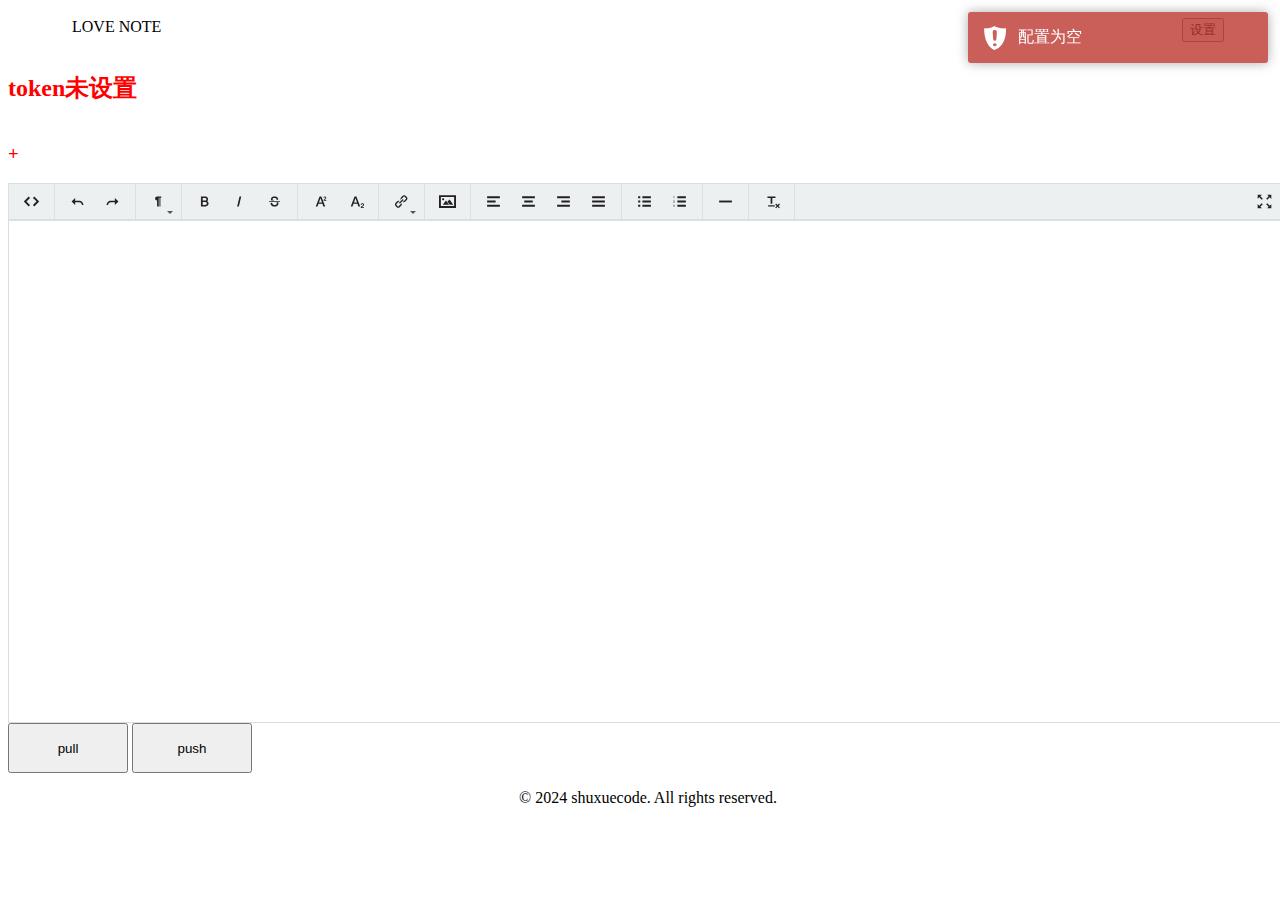
<file: lovenote/index.html>
<!DOCTYPE html>

<html lang="en">

<head>
    <title>一封情书💌</title>
    <meta charset="UTF-8" />
    <meta name="viewport" content="width=device-width,initial-scale=1.0,user-scalable=0">

    <link rel="stylesheet" href="js/trumbowyg/trumbowyg.min.css">

    <link rel="stylesheet" href="css/toastr.min.css">
    <style>
        body {
            width: 100%;
            height: 100vh;
        }

        label {
            display: inline-block;
            width: 100px;
        }

        #titleId {
            color: red;
        }

        h2 {
            color: green;
            /* width: 20%; */
            text-align: center;
        }

        textarea {
            height: 100%;
            width: 100%;
            box-sizing: border-box;
        }

        .toast-center-center {
            top: 30%;
            left: 50%;
            margin-top: -30px;
            margin-left: -150px;
        }

        .btn-cls button {
            height: 50px;
            width: 120px;
        }

        .header {
            display: flex;
            justify-content: space-between;
            padding: 10px 5%;
        }

        #setting {
            overflow: hidden;
            max-height: 0;
            transition: max-height 0.3s ease; /* ease-out */
            background-color: #f0f0f0;
            padding: 0 16px;
            box-sizing: border-box;
        }

        
        #setting.open {
            /* 根据内容的高度适当调整 */
            max-height: 150px;
            padding: 16px;
        }
    </style>
</head>

<body>

    <div class="header">
        <div>LOVE NOTE</div>
        <div>
            <button onclick="toggle()">设置</button>
        </div>
    </div>
    <div id="setting">
        <div>
            <label>token：</label>
            <input type="text" id="token" />
            <button id="updateToken">设置token</button>
        </div>

        <div>
            <label>owner：</label>
            <input type="text" id="owner" />
            <button id="updateOwner">设置owner</button>
        </div>

        <div>
            <label>repo：</label>
            <input type="text" id="repo" />
            <button id="updateRepo">设置repo</button>
        </div>

        <div>
            <label>filePath：</label>
            <input type="text" id="filePath" />
            <button id="updateFilePath">设置filePath</button>
        </div>
    </div>

    <div style="display: flex; flex-direction: row;">
        <h2 id="h2id">toast</h2>
    </div>

    <h3 id="titleId">+</h3>

    <div style="height: 60%; display: flex;">
        <div id="content"></div>
    </div>

    <div class="btn-cls">
        <button id="pullBtn">pull</button>
        <button id="pushBtn">push</button>
    </div>

    <div>

    </div>

    <div style="text-align: center;">
        <p>&copy; 2024 shuxuecode. All rights reserved.</p>
    </div>

    <script type="text/javascript" src="js/jquery.min.js"></script>
    <script type="text/javascript" src="js/toastr.min.js"></script>

    <script type="text/javascript" src="js/octokat.js"></script>

    <script src="js/trumbowyg/trumbowyg.min.js"></script>
    <script src="js/trumbowyg/zh_cn.min.js"></script>

    <script type="text/javascript" src="js/utils.js"></script>
    <script type="text/javascript" src="js/api.js"></script>
    <script type="text/javascript" src="js/main.js"></script>

    <script>
        // toastr.options.positionClass = 'toast-top-center'
        toastr.options.positionClass = 'toast-center-center'

        $('#content').trumbowyg({
            lang: 'zh_cn'
        });



        function toggle() {
            var setting = document.getElementById('setting');
            // if (setting.classList.contains('open')) {
            //     setting.classList.remove('open');
            // } else {
                
            // }
            setting.classList.toggle('open');
        }
    </script>
</body>

</html>
</file>
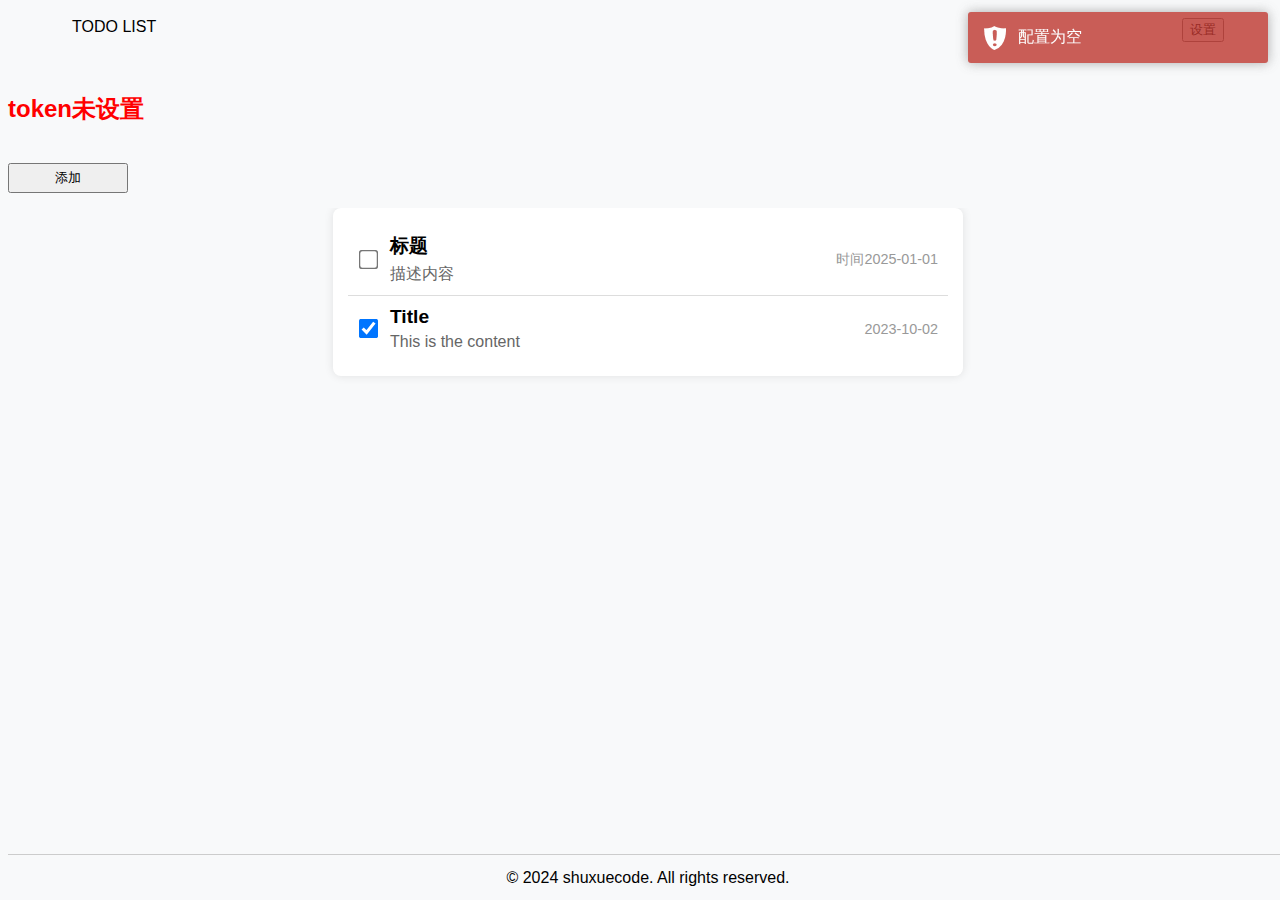
<file: todolist/index.html>
<!doctype html>

<html lang="en">

<head>
    <title>todoList by github</title>
    <meta charset="UTF-8" />
    <meta name="viewport" content="width=device-width,initial-scale=1.0,user-scalable=0" />

    <link rel="stylesheet" href="css/toastr.min.css" />
    <link rel="stylesheet" href="css/style.css" />
    <style>
        body {
            width: 100%;
            height: 95vh;
        }

        label {
            display: inline-block;
            width: 100px;
        }

        h2 {
            color: green;
            /* width: 20%; */
            text-align: center;
        }

        textarea {
            /* height: 100%; */
            width: 100%;
            box-sizing: border-box;
        }

        .toast-center-center {
            top: 30%;
            left: 50%;
            margin-top: -30px;
            margin-left: -150px;
        }

        .btn-cls {
            height: 5vh;
        }

        .btn-cls button {
            height: 30px;
            width: 120px;
        }

        .header {
            display: flex;
            justify-content: space-between;
            padding: 10px 5%;
            height: 5vh;
        }

        .prompt {
            height: 10vh;
        }

        .settings {
            position: absolute;
            width: 100%;
            display: inline-block;
        }

        #setting {
            overflow: hidden;
            max-height: 0;
            transition: max-height 0.3s ease;
            /* ease-out */
            background-color: #f0f0f0;
            padding: 0 16px;
            box-sizing: border-box;
        }

        #setting.open {
            /* 根据内容的高度适当调整 */
            max-height: 150px;
            padding: 16px;
        }

        /*  */

        body {
            font-family: Arial, sans-serif;
            padding: 0;
            background-color: #f8f9fa;
        }

        .list-cls {
            height: 70vh;
            overflow: auto;
        }

        .list-container {
            max-width: 600px;
            margin: 0 auto;
            background-color: #ffffff;
            padding: 15px;
            border-radius: 8px;
            box-shadow: 0 0 10px rgba(0, 0, 0, 0.1);
        }
        .list-item {
            display: flex;
            align-items: center;
            justify-content: space-between;
            padding: 10px;
            border-bottom: 1px solid #dddddd;
        }
        .list-item:last-child {
            border-bottom: none; /* 去掉最后一行的边框 */
        }
        .checkbox {
            margin-right: 15px;
            transform: scale(1.5);

        }
        .content {
            flex-grow: 1;
        }
        .title {
            font-size: 1.2em;
            font-weight: bold;
            margin: 0;
        }
        .description {
            margin: 5px 0 0 0;
            color: #666666;
        }
        .date {
            font-size: 0.9em;
            color: #999999;
            margin-left: 20px;
            white-space: nowrap;
        }

        .footer {
            text-align: center;
            position: absolute;
            bottom: 0;
            width: 100%;
            height: 5vh;
            border-top: 1px solid #cccccc;
            background-color: #f8f9fa;

            display: flex;
            flex-direction: column;
            justify-content: center;
        }
    </style>
</head>

<body>
    <div class="header">
        <div>TODO LIST</div>
        <div>
            <button onclick="toggle()">设置</button>
        </div>
    </div>
    <div id="setting" class="settings">
        <div>
            <label>token：</label>
            <input type="text" id="token" />
            <button id="updateToken">设置token</button>
        </div>

        <div>
            <label>owner：</label>
            <input type="text" id="owner" />
            <button id="updateOwner">设置owner</button>
        </div>

        <div>
            <label>repo：</label>
            <input type="text" id="repo" />
            <button id="updateRepo">设置repo</button>
        </div>
    </div>

    <div class="prompt" style="display: flex; flex-direction: row">
        <h2 id="h2id">toast</h2>
    </div>

    <div class="btn-cls">
        <button id="addBtn">添加</button>
    </div>

    <div class="list-cls">
        <div class="list-container">
            <div class="list-item">
                <input type="checkbox" class="checkbox">
                <div class="content">
                    <p class="title">标题</p>
                    <p class="description">描述内容</p>
                </div>
                <div class="date">时间2025-01-01</div>
            </div>
            <div class="list-item">
                <input type="checkbox" class="checkbox" checked>
                <div class="content">
                    <p class="title">Title</p>
                    <p class="description">This is the content</p>
                </div>
                <div class="date">2023-10-02</div>
            </div>
        </div>

    </div>

    <div>
        <!-- 这里是半屏弹窗 -->
         <div id="myModal" class="modal">
            <div class="modal-content">
                <span class="close">&times;</span>
                <!-- 这里是弹窗的内容 -->
                <div>
                    <label>title：</label>
                    <input type="text" id="add_title" />
                </div>
                <div>
                    <label>body：</label>
                    <textarea id="add_content" rows="2" cols="50"></textarea>
                </div>
                <div>
                    <button id="createBtn">创建</button>
                </div>
            </div>
        </div>
    </div>

    <div class="footer" style="text-align: center">
        <p>&copy; 2024 shuxuecode. All rights reserved.</p>
    </div>

    <script type="text/javascript" src="js/jquery.min.js"></script>
    <script type="text/javascript" src="js/toastr.min.js"></script>

    <script type="text/javascript" src="js/octokat.js"></script>

    <script type="text/javascript" src="js/utils.js"></script>
    <script type="text/javascript" src="js/api.js"></script>
    <script type="text/javascript" src="js/main.js"></script>

    <script>
        // toastr.options.positionClass = 'toast-top-center'
        toastr.options.positionClass = "toast-center-center";

        function toggle() {
            var setting = document.getElementById("setting");
            setting.classList.toggle("open");
        }
    </script>
</body>

</html>
</file>
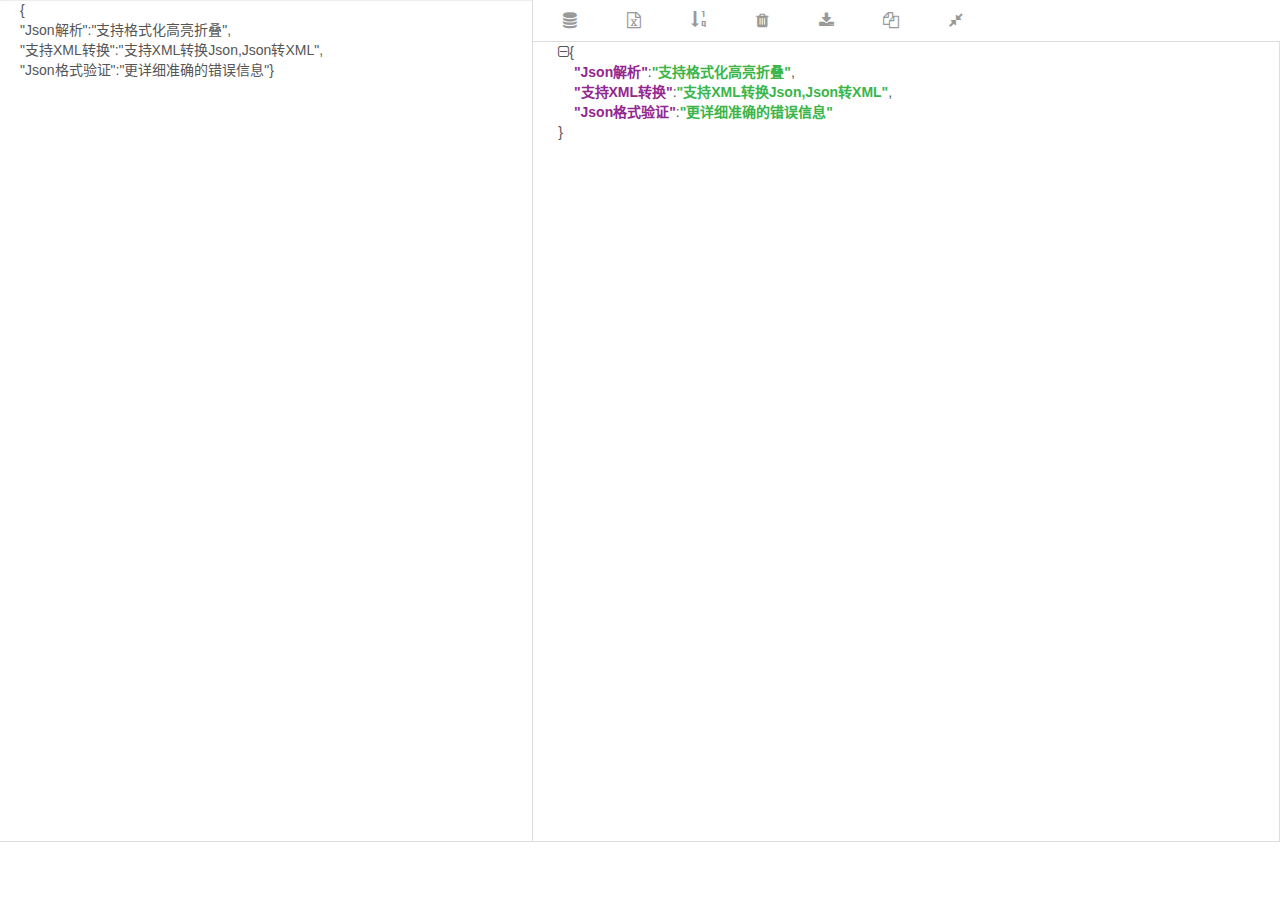
<file: json/JSONFormat/index.html>
<!DOCTYPE html>
<html lang="zh-CN">
<head>
    <title>Json在线解析及格式化验证 - json.javatop.cn</title>
    <meta http-equiv="Content-Type" content="text/html; charset=utf-8" />
    <meta name="HandheldFriendly" content="True" />
    <meta name="MobileOptimized" content="320" />
    <meta http-equiv="Cache-Control" content="max-age=7200" />
    <meta http-equiv="X-UA-Compatible" content="IE=edge" />
    <meta name="baidu-site-verification" content="mlJsiTNxiD" />
    <meta name="google-site-verification" content="CPogK9tQWL5XIDF9F9x_tJyy1HtpDI8Rv6owOEIkUvM" />
    <meta name="viewport" content="width=device-width, initial-scale=1">
    <meta name="robots" content="all" />
    <meta name="author" content="json.javatop.cn" />
    <meta name="keywords" content="json在线解析,json格式化,json格式验证,json转xml,xml转json"/>
    <meta name="description" content="提供相关的Json解析、验证、格式化、压缩、编辑器以及Json与XML相互转换等服务"/>
    <link href="css/bootstrap.min.css" rel="stylesheet">
    <link href="css/font-awesome.min.css" rel="stylesheet">
    <link href="css/base.css" rel="stylesheet">
    <link href="css/jquery.numberedtextarea.css" rel="stylesheet">
    <style></style>
    <!-- HTML5 shim and Respond.js IE8 support of HTML5 elements and media queries -->
    <!--[if lt IE 9]>
      <script src="http://cdn.bootcss.com/html5shiv/3.7.2/html5shiv.min.js"></script>
      <script src="http://cdn.bootcss.com/respond.js/1.4.2/respond.min.js"></script>
    <![endif]-->
    <!-- Favicons -->
</head>
<body style="over-flow:hidden;">
<header class="header" style="display: none">
    <div class="row-fluid" >
        <div class="col-md-5" style="position:relative;">
            <a class="logo" href="index.html">Json.<span style="color:#555;">javatop.cn</span></a>

        </div>
        <nav class="col-md-7" style="padding:10px 0;"  align="right">
            <div  class="navi">
            	  <a href="http://www.javatop.cn" data-placement="bottom" target="_blank">我的博客</a>
                <a href="index.html" data-placement="bottom">在线解析</a>
                <a href="wiki.html"  data-placement="bottom">什么是Json</a>
                <a href="code.html"  data-placement="bottom">Json解析代码</a>
                <a href="component.html"  data-placement="bottom">Json组件</a>
            </div>
        </nav>
        <br style="clear:both;" />
    </div>
</header>

<h1 style="display: none;">源码地址 https://github.com/BigHeisenberg/JSONFormat</h1>

<main class="row-fluid" style="height:85%;min-height:550px;">
    <div class="col-md-5" style="padding:0px;height:100%;">
        <textarea id="json-src" placeholder="在此输入json字符串或XML字符串..."   class="form-control"  style="height:842px;padding:0 10px 10px 20px;border:0;border-right:solid 1px #ddd;border-bottom:solid 1px #ddd;border-radius:0;resize: none; outline:none;">{&#13"Json解析":"支持格式化高亮折叠",&#13"支持XML转换":"支持XML转换Json,Json转XML",&#13"Json格式验证":"更详细准确的错误信息"}</textarea>
    </div>
    <div class="col-md-7" style="padding:0;">
        <div style="height:42px; padding:10px;font-size:16px;border-bottom:solid 1px #ddd;" class="navi">
            <a href="#" class="tip zip" title="压缩"  data-placement="bottom"><i class="fa fa-database"></i></a>
						<a href="#" class="tip xml" title="转XML"  data-placement="bottom"><i class="fa fa-file-excel-o"></i></a>
            <a href="#" class="tip shown"  title="显示行号"  data-placement="bottom"><i class="glyphicon glyphicon-sort-by-order"></i></a>
            <a href="#" class="tip clear" title="清空"  data-placement="bottom"><i class="fa fa-trash"></i></a>
            <a href="#" class="tip save" title="保存"  data-placement="bottom"><i class="fa fa-download"></i></a>
            <a href="#" class="tip copy" title="复制" data-clipboard-target="#json-target"  data-placement="bottom"><i class="fa fa-copy"></i></a>
            <a href="#" class="tip compress" title="折叠"  data-placement="bottom"><i class="fa fa-compress"></i></a>
        </div>
        <div id="right-box"  style="height:800px;border-right:solid 1px #ddd;border-bottom:solid 1px #ddd;border-radius:0;resize: none;overflow-y:scroll; outline:none;position:relative;">
            <div id="line-num" style="background-color:#fafafa;padding:0px 8px;float:left;border-right:dashed 1px #eee;display:none;z-index:-1;color:#999;position:absolute;text-align:center;over-flow:hidden;">
            <div>0</div>
            </div>
            <div class="ro" id="json-target" style="padding:0px 25px;">
            </div>
        </div>
        <form id="form-save" method="POST"><input type="hidden" value="" id="txt-content" name="content"></form>
    </div>
    <br style="clear:both;" />
</main>

<script src="js/jquery.min.js"></script>
<script src="js/jquery.message.js"></script>
<script src="js/jquery.json.js"></script>
<script src="js/jquery.xml2json.js"></script>
<script src="js/jquery.json2xml.js"></script>
<script src="js/json2.js"></script>
<script src="js/jsonlint.js"></script>
<script src="js/bootstrap.min.js"></script>
<script src="js/FileSaver.min.js"></script>
<script src="js/clipboard.min.js"></script>
<script src="js/jquery.numberedtextarea.js"></script>
<script type="text/javascript">
$('textarea').numberedtextarea();
var current_json = '';
var current_json_str = '';
var xml_flag = false;
var zip_flag = false;
var shown_flag = false;
var compress_flag = false;
var xml_text;
$('.tip').tooltip();
function init(){
    xml_flag = false;
    zip_flag = false;
    shown_flag = false;
    compress_flag = false;
    renderLine();
    $('.xml').attr('style','color:#999;');
    $('.zip').attr('style','color:#999;');
}
$('#json-src').keyup(function(){
    init();
    var content = $.trim($(this).val());
    var result = '';
    if (content!='') {
        //如果是xml,那么转换为json
        if (content.substr(0,1) === '<' && content.substr(-1,1) === '>') {
            try{
                var json_obj = $.xml2json(content);
                content = JSON.stringify(json_obj);
            }catch(e){
                result = '解析错误：<span style="color: #f1592a;font-weight:bold;">' + e.message + '</span>';
                current_json_str = result;
                $('#json-target').html(result);
                return false;
            }
        }
        try{
	  		content = content.replace(/[\r\n]/g,"");
            current_json = jsonlint.parse(content);
            current_json_str = JSON.stringify(current_json);
            result = new JSONFormat(content,4).toString();
        }catch(e){
            result = '<span style="color: #f1592a;font-weight:bold;">' + e + '</span>';
            current_json_str = result;
        }
        $('#json-target').html(result);
    }else{
        $('#json-target').html('');
    }
});
$('.xml').click(function(){
    if (xml_flag) {
        $('#json-src').keyup();
    }else{
        var result = $.json2xml(current_json);
        $('#json-target').html('<textarea style="width:100%;position:absolute;height: 80vh;min-height:480px;border:0;resize:none;">'+result+'</textarea>');
        xml_text = result;
        xml_flag = true;
        $(this).attr('style','color:#15b374;');
    }
});
$('.shown').click(function(){
    if (!shown_flag) {
        renderLine();
        $('#json-src').attr("style","height:722px;padding:0 10px 10px 40px;border:0;border-right:solid 1px #ddd;border-bottom:solid 1px #ddd;border-radius:0;resize: none; outline:none;");
        $('#json-target').attr("style","padding:0px 50px;");
        $('#line-num').show();
        $('.numberedtextarea-line-numbers').show();
        shown_flag = true;
        $(this).attr('style','color:#15b374;');
    }else{
        $('#json-src').attr("style","height:722px;padding:0 10px 10px 20px;border:0;border-right:solid 1px #ddd;border-bottom:solid 1px #ddd;border-radius:0;resize: none; outline:none;");
        $('#json-target').attr("style","padding:0px 20px;");
        $('#line-num').hide();
        $('.numberedtextarea-line-numbers').hide();
        shown_flag = false;
        $(this).attr('style','color:#999;');
    }
});
function renderLine(){
    var line_num = $('#json-target').height()/20;
    $('#line-num').html("");
    var line_num_html = "";
    for (var i = 1; i < line_num+1; i++) {
        line_num_html += "<div>"+i+"<div>";
    }
    $('#line-num').html(line_num_html);
}
$('.zip').click(function(){
    if (zip_flag) {
        $('#json-src').keyup();
    }else{
        $('#json-target').html(current_json_str);
        zip_flag = true;
      	xml_flag = false;
        $(this).attr('style','color:#15b374;');
    }

});
$('.compress').click(function(){
    if(!compress_flag){
        $(this).attr('style','color:#15b374;');
        //$(this).attr('title','取消折叠').tooltip('fixTitle').tooltip('show');
        $($(".fa-minus-square-o").toArray().reverse()).click();
        compress_flag = true;
    }else{
        while($(".fa-plus-square-o").length>0){
        		$(".fa-plus-square-o").click();
        }
        compress_flag = false;
        $(this).attr('style','color:#555;');
        $(this).attr('title','折叠').tooltip('fixTitle').tooltip('show');
    }
});
$('.clear').click(function(){
     $('#json-src').val('');
     $('#json-target').html('');
});
(function($){
   $.fn.innerText = function(msg) {
         if (msg) {
            if (document.body.innerText) {
               for (var i in this) {
                  this[i].innerText = msg;
               }
            } else {
               for (var i in this) {
                  this[i].innerHTML.replace(/&amp;lt;br&amp;gt;/gi,"n").replace(/(&amp;lt;([^&amp;gt;]+)&amp;gt;)/gi, "");
               }
            }
            return this;
         } else {
            if (document.body.innerText) {
               return this[0].innerText;
            } else {
               return this[0].innerHTML.replace(/&amp;lt;br&amp;gt;/gi,"n").replace(/(&amp;lt;([^&amp;gt;]+)&amp;gt;)/gi, "");
            }
         }
   };
})(jQuery);
$('.save').click(function(){
	//console.log('xml_flag' +'<br/>'+ xml_flag);
	var text;
	if (xml_flag) {
		var text1 = $.trim($('#json-src').val());
   // console.log('text1' +'<br/>'+ text1);
		text = xml_text;
		//console.log('text' +'<br/>'+ text);
    }else {
		var html = $('#json-target').html().replace(/\n/g,'<br/>').replace(/\n/g,'<br>');
    text = $('#json-target').innerText().replace('　　', '    ');
   // console.log('text' +'<br/>'+ text);
    }	
	  var blob = new Blob([text], {type: "application/json;charset=utf-8"});
    var timestamp=new Date().getTime();   
    saveAs(blob, "format."+timestamp+".json");
		});
$('.copy').click(function(){
});
var clipboard = new Clipboard('.copy');
$('#json-src').keyup();
</script>
</body>
</html>
</file>
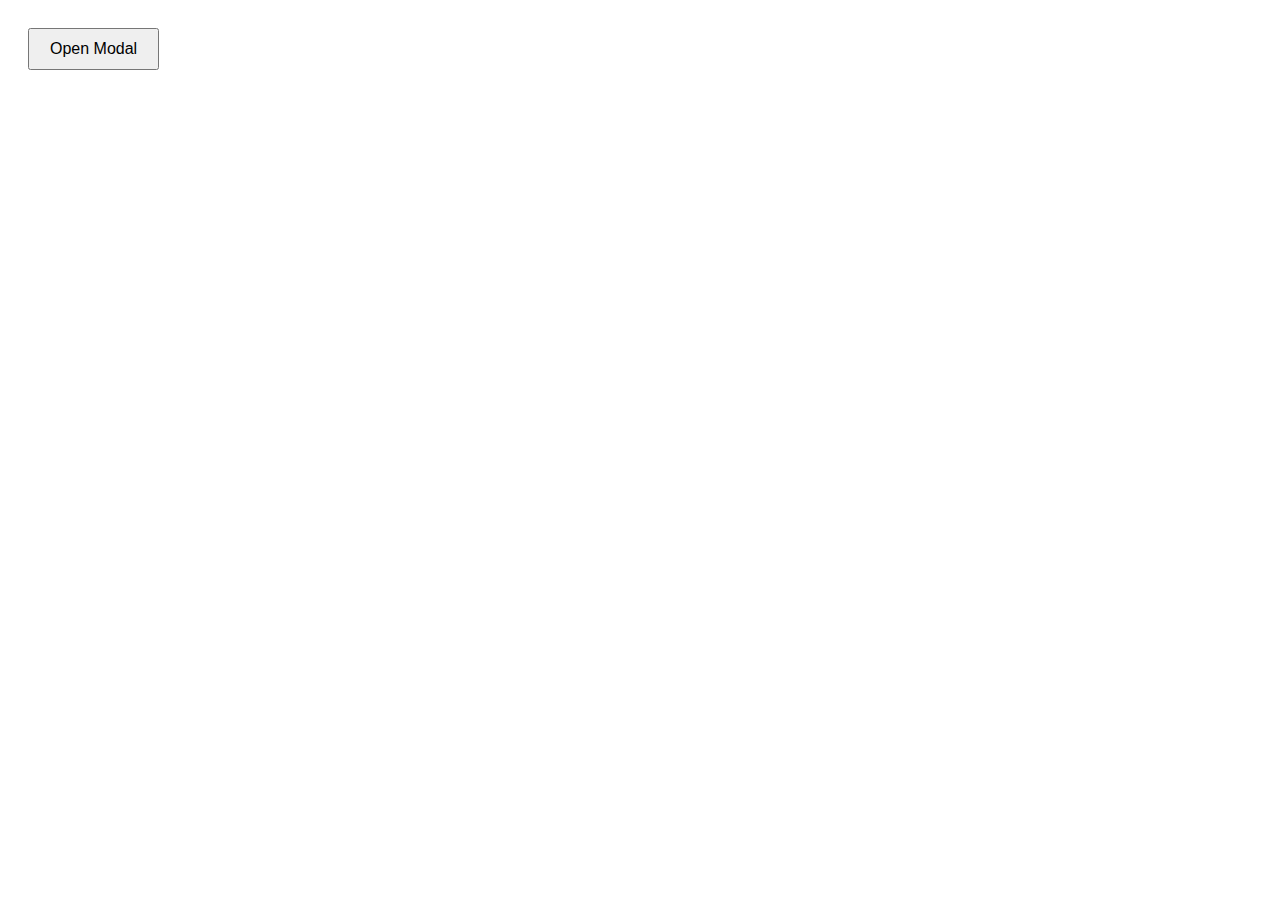
<file: todolist/demo.html>
<!DOCTYPE html>
<html lang="en">

<head>
    <meta charset="UTF-8">
    <meta name="viewport" content="width=device-width, initial-scale=1.0">
    <title>Popup Modal Example</title>
    <style>
        
        /* Modal container */
        .modal {
            display: none;
            position: fixed;
            left: 0;
            top: 0;
            width: 100%;
            height: 100%;
            overflow: auto;
            background-color: rgb(0, 0, 0);
            background-color: rgba(0, 0, 0, 0.4);
            z-index: 1;
        }

        /* Modal content */
        .modal-content {
            position: relative;
            background-color: white;
            margin: 10% auto;
            padding: 20px;
            border: 1px solid #888;
            width: 80%;
            max-width: 600px;
            height: auto;
            box-shadow: 0 5px 15px rgba(0, 0, 0, 0.3);
        }

        /* Close button */
        .close {
            color: #aaa;
            float: right;
            font-size: 28px;
            font-weight: bold;
        }

        .close:hover,
        .close:focus {
            color: black;
            text-decoration: none;
            cursor: pointer;
        }

        #openModalBtn {
            margin: 20px;
            padding: 10px 20px;
            font-size: 16px;
        }
    </style>
</head>

<body>
    <button id="openModalBtn">Open Modal</button>

    <!-- Modal -->
    <div id="myModal" class="modal">
        <div class="modal-content">
            <span class="close">&times;</span>
            <h2>Modal Title</h2>
            <p>This is a simple modal popup.</p>
        </div>
    </div>

    <script>

        // Get the modal
        var modal = document.getElementById("myModal");

        // Get the button that opens the modal
        var btn = document.getElementById("openModalBtn");

        // Get the <span> element that closes the modal
        var span = document.getElementsByClassName("close")[0];

        // When the user clicks the button, open the modal
        btn.onclick = function () {
            modal.style.display = "block";
        }

        // When the user clicks on <span> (x), close the modal
        span.onclick = function () {
            modal.style.display = "none";
        }

        // When the user clicks anywhere outside of the modal, close it
        window.onclick = function (event) {
            if (event.target == modal) {
                modal.style.display = "none";
            }
        }

    </script>
</body>

</html>
</file>
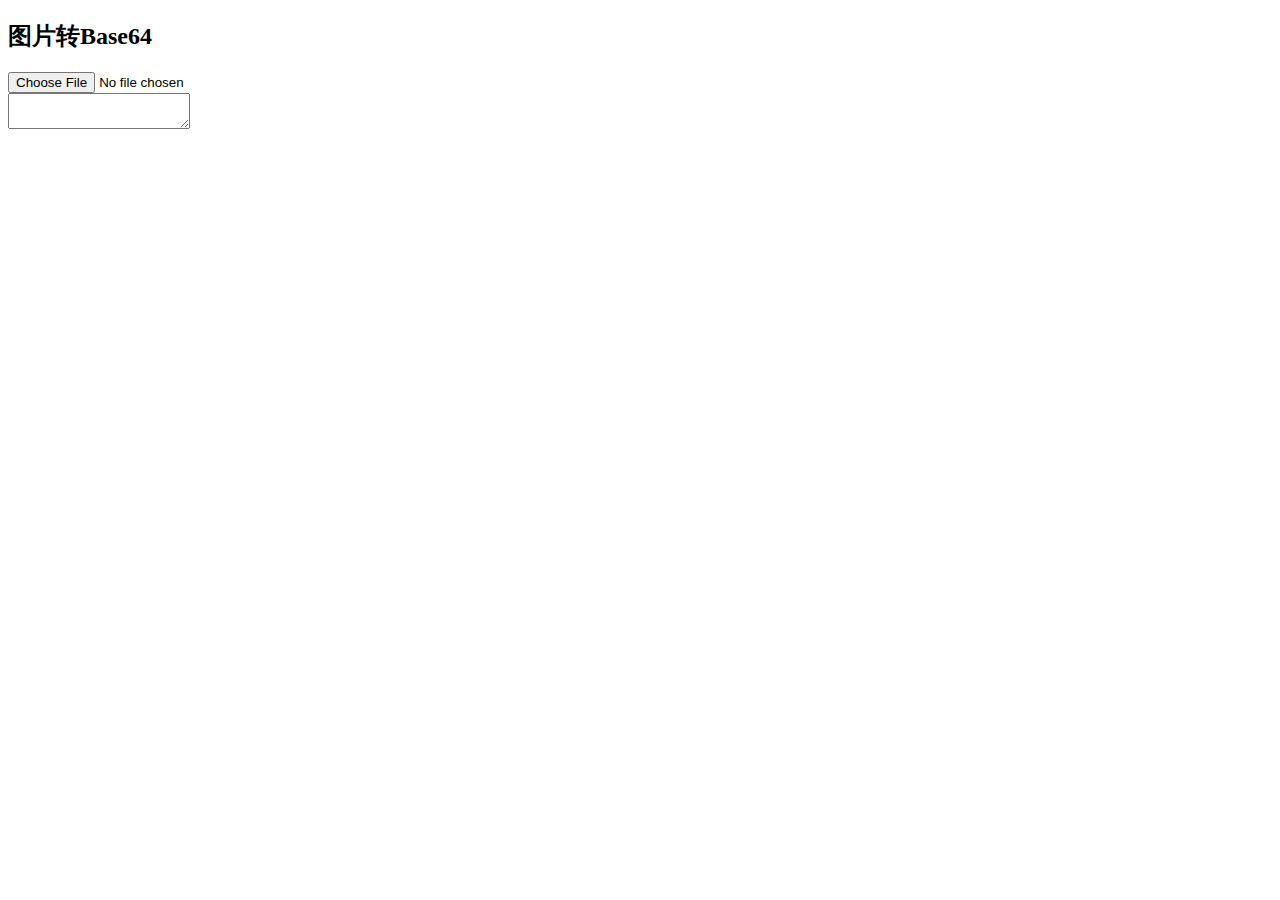
<file: toolbox/image2Base64.html>
<!DOCTYPE html>
<html>
    <head>
        <meta charset="utf-8" />
        <title>图片转Base64</title>
    </head>
    <body>
        <h2>图片转Base64</h2>
        
        <input type="file" id="inputImage" />
        <br />
        <textarea id="output"></textarea>
        <script>
            const inputImage = document.getElementById('inputImage');
            inputImage.addEventListener('change', function(event) {
                const file = event.target.files[0];
                const reader = new FileReader();
                reader.onload = function(e) {
                    const base64 = e.target.result;
                    console.log(base64); // 输出图片的Base64编码
                    document.getElementById('output').value = base64;
                };
                reader.readAsDataURL(file);
            });
        </script>
    </body>
</html>
</file>
<file: todolist/css/style.css>
/* Modal container */
.modal {
    display: none;
    position: fixed;
    left: 0;
    top: 0;
    width: 100%;
    height: 100%;
    overflow: auto;
    background-color: rgb(0, 0, 0);
    background-color: rgba(0, 0, 0, 0.4);
    z-index: 1;
}

/* Modal content */
.modal-content {
    position: relative;
    background-color: white;
    margin: 10% auto;
    padding: 20px;
    border: 1px solid #888;
    width: 80%;
    max-width: 600px;
    height: auto;
    box-shadow: 0 5px 15px rgba(0, 0, 0, 0.3);
}

/* Close button */
.close {
    color: #aaa;
    float: right;
    font-size: 28px;
    font-weight: bold;
}

.close:hover,
.close:focus {
    color: black;
    text-decoration: none;
    cursor: pointer;
}
</file>
<file: json/JSONFormat/css/base.css>
body{
    font-family:Menlo,Monaco,Consolas,"Helvetica Neue",Helvetica,"Courier New",'微软雅黑', monospace, Arial,sans-serif,'黑体';
    color: #555;
}
a{
    display: inline-block;
    text-decoration: none;
    font-family: Menlo,Monaco,Consolas,'微软雅黑';
    color: #29abe2;
}
.green{
    color:#0fd59d;
}
.red{
    color:#f98280;
}
.blue{
    color:#29abe2;
}
input:focus, textarea:focus {
    outline: none;
}
a:hover{
    text-decoration: none;
    color: #15b374;
}
.label-success{
    background-color: #0fd59d;
}
.header{
    box-shadow: 0px 0px 1px #e5e5e5;
    border-bottom: solid 1px #d5d5d5;
    padding: 0px;
}
.logo{
    text-decoration: none;
    font-weight: bold;
    font-size: 24px;
    color: #0fd59d;
    padding: 10px;
}
.navi{
    padding:5px 20px;
    font-size:14px;
    font-weight:bold;font-family:Menlo,Monaco,Consolas,"Courier New",monospace, "Helvetica Neue",Helvetica,Arial,sans-serif,'幼圆'
}
.navi a{
    padding: 0px 20px;
    color: #999;
}
.navi a:hover{
    color: #15b374;
}
</file>
<file: lovenote/js/trumbowyg/trumbowyg.min.css>
/** Trumbowyg v2.27.3 - A lightweight WYSIWYG editor - alex-d.github.io/Trumbowyg/ - License MIT - Author : Alexandre Demode (Alex-D) / alex-d.fr */
#trumbowyg-icons,.trumbowyg-icons{overflow:hidden;visibility:hidden;height:0;width:0}#trumbowyg-icons svg,.trumbowyg-icons svg{height:0;width:0}.trumbowyg-box *,.trumbowyg-box ::after,.trumbowyg-box ::before,.trumbowyg-modal *,.trumbowyg-modal ::after,.trumbowyg-modal ::before{-webkit-box-sizing:border-box;-moz-box-sizing:border-box;box-sizing:border-box}.trumbowyg-box svg,.trumbowyg-modal svg{width:17px;height:100%;color:#222;fill:#222}.trumbowyg-box{display:-webkit-box;display:-webkit-flex;display:-moz-box;display:-ms-flexbox;display:flex;-webkit-box-orient:vertical;-webkit-box-direction:normal;-webkit-flex-direction:column;-moz-box-orient:vertical;-moz-box-direction:normal;-ms-flex-direction:column;flex-direction:column;min-height:300px}.trumbowyg-editor-box{display:block;-webkit-box-flex:1;-webkit-flex:1;-moz-box-flex:1;-ms-flex:1;flex:1}.trumbowyg-box,.trumbowyg-editor-box{position:relative;width:100%;border:1px solid #d7e0e2}.trumbowyg-box .trumbowyg-editor{min-height:100%;margin:0 auto}.trumbowyg-box.trumbowyg-fullscreen{background:#fefefe;border:none!important}.trumbowyg-editor-box,.trumbowyg-textarea{position:relative;-webkit-box-sizing:border-box;-moz-box-sizing:border-box;box-sizing:border-box;padding:20px;width:100%;border-style:none;resize:none;outline:0;overflow:auto;-webkit-user-select:text;-moz-user-select:text;-ms-user-select:text;user-select:text}.trumbowyg-editor-box.trumbowyg-autogrow-on-enter,.trumbowyg-textarea.trumbowyg-autogrow-on-enter{-webkit-transition:height .3s ease-out;-o-transition:height .3s ease-out;transition:height .3s ease-out}.trumbowyg-editor-box{padding:0}.trumbowyg-editor{outline:0;padding:20px}.trumbowyg-box-blur .trumbowyg-editor *,.trumbowyg-box-blur .trumbowyg-editor::before{color:transparent!important;text-shadow:0 0 7px #333}@media screen and (min-width:0 \0){.trumbowyg-box-blur .trumbowyg-editor *,.trumbowyg-box-blur .trumbowyg-editor::before{color:rgba(200,200,200,.6)!important}}@supports (-ms-accelerator:true){.trumbowyg-box-blur .trumbowyg-editor *,.trumbowyg-box-blur .trumbowyg-editor::before{color:rgba(200,200,200,.6)!important}}.trumbowyg-box-blur .trumbowyg-editor hr,.trumbowyg-box-blur .trumbowyg-editor img{opacity:.2}.trumbowyg-textarea{position:relative;display:block;overflow:auto;border:none;font-size:14px;font-family:Consolas,Courier,"Courier New",monospace;line-height:18px}.trumbowyg-box.trumbowyg-editor-visible .trumbowyg-textarea{height:1px!important;width:25%;min-height:0!important;padding:0!important;background:0 0;opacity:0!important}.trumbowyg-box.trumbowyg-editor-hidden .trumbowyg-textarea{display:block;-webkit-box-flex:1;-webkit-flex:1;-moz-box-flex:1;-ms-flex:1;flex:1;margin-bottom:1px}.trumbowyg-box.trumbowyg-editor-hidden .trumbowyg-editor-box{display:none}.trumbowyg-box.trumbowyg-disabled .trumbowyg-textarea{opacity:.8;background:0 0}.trumbowyg-editor-box[contenteditable=true]:empty:not(:focus)::before{content:attr(placeholder);color:#999;pointer-events:none;white-space:break-spaces}.trumbowyg-button-pane{display:-webkit-box;display:-webkit-flex;display:-moz-box;display:-ms-flexbox;display:flex;-webkit-flex-wrap:wrap;-ms-flex-wrap:wrap;flex-wrap:wrap;width:100%;min-height:36px;background:#ecf0f1;border-bottom:1px solid #d7e0e2;margin:0;padding:0 5px;position:relative;list-style-type:none;line-height:10px;-webkit-backface-visibility:hidden;backface-visibility:hidden;overflow:hidden;z-index:11}.trumbowyg-button-pane::after,.trumbowyg-button-pane::before{content:" ";display:block;position:absolute;top:35px;left:0;right:0;width:100%;height:1px;background:#d7e0e2}.trumbowyg-button-pane::after{top:71px}.trumbowyg-button-pane .trumbowyg-button-group{display:-webkit-box;display:-webkit-flex;display:-moz-box;display:-ms-flexbox;display:flex;-webkit-flex-wrap:wrap;-ms-flex-wrap:wrap;flex-wrap:wrap}.trumbowyg-button-pane .trumbowyg-button-group .trumbowyg-fullscreen-button svg{color:transparent}.trumbowyg-button-pane .trumbowyg-button-group::after{content:" ";display:block;width:1px;background:#d7e0e2;margin:0 5px;height:35px;vertical-align:top}.trumbowyg-button-pane .trumbowyg-button-group:last-child::after{content:none}.trumbowyg-button-pane button{display:block;position:relative;width:35px;height:35px;padding:1px 6px!important;margin-bottom:1px;overflow:hidden;border:none;cursor:pointer;background:0 0;vertical-align:middle;-webkit-transition:background-color 150ms,opacity 150ms;-o-transition:background-color 150ms,opacity 150ms;transition:background-color 150ms,opacity 150ms}.trumbowyg-button-pane button.trumbowyg-textual-button{width:auto;line-height:35px;-webkit-user-select:none;-moz-user-select:none;-ms-user-select:none;user-select:none}.trumbowyg-button-pane button.trumbowyg-disable,.trumbowyg-button-pane.trumbowyg-disable button:not(.trumbowyg-not-disable):not(.trumbowyg-active),.trumbowyg-disabled .trumbowyg-button-pane button:not(.trumbowyg-not-disable):not(.trumbowyg-viewHTML-button){opacity:.2;cursor:default;pointer-events:none}.trumbowyg-button-pane.trumbowyg-disable .trumbowyg-button-group::before,.trumbowyg-disabled .trumbowyg-button-pane .trumbowyg-button-group::before{background:#e3e9eb}.trumbowyg-button-pane button.trumbowyg-active,.trumbowyg-button-pane button:not(.trumbowyg-disable):focus,.trumbowyg-button-pane button:not(.trumbowyg-disable):hover{background-color:#fff;outline:0}.trumbowyg-button-pane .trumbowyg-open-dropdown::after{display:block;content:" ";position:absolute;top:27px;right:3px;height:0;width:0;border:3px solid transparent;border-top-color:#555}.trumbowyg-button-pane .trumbowyg-open-dropdown.trumbowyg-textual-button{padding-left:10px!important;padding-right:18px!important}.trumbowyg-button-pane .trumbowyg-open-dropdown.trumbowyg-textual-button::after{top:17px;right:7px}.trumbowyg-button-pane .trumbowyg-right{margin-left:auto}.trumbowyg-dropdown{max-width:300px;max-height:250px;overflow-y:auto;overflow-x:hidden;white-space:nowrap;border:1px solid #d7e0e2;padding:5px 0;border-top:none;background:#fff;color:#222;margin-left:-1px;-webkit-box-shadow:rgba(0,0,0,.1) 0 2px 3px;box-shadow:rgba(0,0,0,.1) 0 2px 3px;z-index:12}.trumbowyg-dropdown button{display:block;width:100%;height:35px;line-height:35px;text-decoration:none;background:#fff;padding:0 20px 0 10px;color:#222;border:none;cursor:pointer;text-align:left;font-size:15px;-webkit-transition:all 150ms;-o-transition:all 150ms;transition:all 150ms}.trumbowyg-dropdown button:focus,.trumbowyg-dropdown button:hover{background:#ecf0f1}.trumbowyg-dropdown button svg{float:left;margin-right:14px}.trumbowyg-modal{position:absolute;top:0;left:50%;-webkit-transform:translateX(-50%);-ms-transform:translateX(-50%);-o-transform:translateX(-50%);transform:translateX(-50%);max-width:520px;width:100%;height:350px;z-index:12;overflow:hidden;-webkit-backface-visibility:hidden;backface-visibility:hidden}.trumbowyg-modal-box{position:absolute;top:0;left:50%;-webkit-transform:translateX(-50%);-ms-transform:translateX(-50%);-o-transform:translateX(-50%);transform:translateX(-50%);max-width:500px;width:calc(100% - 20px);padding-bottom:45px;z-index:1;background-color:#fff;text-align:center;font-size:14px;font-family:"Trebuchet MS",Helvetica,Verdana,sans-serif;-webkit-box-shadow:rgba(0,0,0,.2) 0 2px 3px;box-shadow:rgba(0,0,0,.2) 0 2px 3px;-webkit-backface-visibility:hidden;backface-visibility:hidden}.trumbowyg-modal-box .trumbowyg-modal-title{font-size:24px;font-weight:700;margin:0 0 20px;padding:15px 0 13px;display:block;border-bottom:1px solid #d7e0e2}.trumbowyg-modal-box .trumbowyg-progress{width:100%;height:3px;position:absolute;top:58px}.trumbowyg-modal-box .trumbowyg-progress .trumbowyg-progress-bar{background:#2bc06a;width:0;height:100%;-webkit-transition:width 150ms linear;-o-transition:width 150ms linear;transition:width 150ms linear}.trumbowyg-modal-box .trumbowyg-input-row{position:relative;margin:15px 12px;border:1px solid #dedede;overflow:hidden}.trumbowyg-modal-box .trumbowyg-input-infos{text-align:left;-webkit-transition:all 150ms;-o-transition:all 150ms;transition:all 150ms;width:150px;border-right:1px solid #dedede;padding:0 7px;background-color:#fbfcfc;position:absolute;left:0;top:0;bottom:0}.trumbowyg-modal-box .trumbowyg-input-infos label{color:#69878f;overflow:hidden;height:27px;line-height:27px}.trumbowyg-modal-box .trumbowyg-input-infos label,.trumbowyg-modal-box .trumbowyg-input-infos label span{display:block;height:27px;line-height:27px;-webkit-transition:all 150ms;-o-transition:all 150ms;transition:all 150ms}.trumbowyg-modal-box .trumbowyg-input-infos .trumbowyg-msg-error{color:#e74c3c}.trumbowyg-modal-box .trumbowyg-input-html{padding:1px 1px 1px 152px}.trumbowyg-modal-box .trumbowyg-input-html,.trumbowyg-modal-box .trumbowyg-input-html input,.trumbowyg-modal-box .trumbowyg-input-html select,.trumbowyg-modal-box .trumbowyg-input-html textarea{font-size:14px}.trumbowyg-modal-box .trumbowyg-input-html input,.trumbowyg-modal-box .trumbowyg-input-html select,.trumbowyg-modal-box .trumbowyg-input-html textarea{-webkit-transition:all 150ms;-o-transition:all 150ms;transition:all 150ms;height:27px;line-height:27px;border:0;width:100%;padding:0 7px}.trumbowyg-modal-box .trumbowyg-input-html input:focus,.trumbowyg-modal-box .trumbowyg-input-html input:hover,.trumbowyg-modal-box .trumbowyg-input-html select:focus,.trumbowyg-modal-box .trumbowyg-input-html select:hover,.trumbowyg-modal-box .trumbowyg-input-html textarea:focus,.trumbowyg-modal-box .trumbowyg-input-html textarea:hover{outline:1px solid #95a5a6}.trumbowyg-modal-box .trumbowyg-input-html input:focus,.trumbowyg-modal-box .trumbowyg-input-html select:focus,.trumbowyg-modal-box .trumbowyg-input-html textarea:focus{background:#fbfcfc}.trumbowyg-modal-box .trumbowyg-input-html input[type=checkbox]{width:16px;height:16px;padding:0}.trumbowyg-modal-box .trumbowyg-input-html-with-checkbox{text-align:left;padding:3px 1px 1px 3px}.trumbowyg-modal-box .trumbowyg-input-error input,.trumbowyg-modal-box .trumbowyg-input-error select,.trumbowyg-modal-box .trumbowyg-input-error textarea{outline:1px solid #e74c3c}.trumbowyg-modal-box .trumbowyg-input-error .trumbowyg-input-infos label span:first-child{margin-top:-27px}.trumbowyg-modal-box .error{margin-top:25px;display:block;color:red}.trumbowyg-modal-box .trumbowyg-modal-button{position:absolute;bottom:10px;right:0;text-decoration:none;color:#fff;display:block;width:100px;height:35px;line-height:33px;margin:0 10px;background-color:#333;border:none;cursor:pointer;font-family:"Trebuchet MS",Helvetica,Verdana,sans-serif;font-size:16px;-webkit-transition:all 150ms;-o-transition:all 150ms;transition:all 150ms}.trumbowyg-modal-box .trumbowyg-modal-button.trumbowyg-modal-submit{right:110px;background:#2bc06a}.trumbowyg-modal-box .trumbowyg-modal-button.trumbowyg-modal-submit:focus,.trumbowyg-modal-box .trumbowyg-modal-button.trumbowyg-modal-submit:hover{background:#40d47e;outline:0}.trumbowyg-modal-box .trumbowyg-modal-button.trumbowyg-modal-submit:active{background:#25a25a}.trumbowyg-modal-box .trumbowyg-modal-button.trumbowyg-modal-reset{color:#555;background:#e6e6e6}.trumbowyg-modal-box .trumbowyg-modal-button.trumbowyg-modal-reset:focus,.trumbowyg-modal-box .trumbowyg-modal-button.trumbowyg-modal-reset:hover{background:#fbfbfb;outline:0}.trumbowyg-modal-box .trumbowyg-modal-button.trumbowyg-modal-reset:active{background:#d5d5d5}.trumbowyg-overlay{position:absolute;background-color:rgba(255,255,255,.5);height:100%;width:100%;left:0;display:none;top:0;z-index:10}body.trumbowyg-body-fullscreen{overflow:hidden}.trumbowyg-fullscreen{position:fixed;top:0;left:0;width:100%;height:100%;margin:0;padding:0;z-index:99999}.trumbowyg-fullscreen .trumbowyg-editor-box,.trumbowyg-fullscreen.trumbowyg-box{border:none}.trumbowyg-fullscreen .trumbowyg-editor-box,.trumbowyg-fullscreen .trumbowyg-textarea{height:auto!important;overflow:auto}.trumbowyg-fullscreen .trumbowyg-overlay{height:100%!important}.trumbowyg-fullscreen .trumbowyg-button-group .trumbowyg-fullscreen-button svg{color:#222;fill:transparent}.trumbowyg-editor embed,.trumbowyg-editor img,.trumbowyg-editor object,.trumbowyg-editor video{max-width:100%}.trumbowyg-editor img,.trumbowyg-editor video{height:auto}.trumbowyg-editor img{cursor:move}.trumbowyg-editor canvas:focus{outline:0}.trumbowyg-editor.trumbowyg-reset-css{background:#fefefe!important;font-family:"Trebuchet MS",Helvetica,Verdana,sans-serif!important;font-size:14px!important;line-height:1.45em!important;color:#333!important;font-weight:400!important}.trumbowyg-editor.trumbowyg-reset-css a{color:#15c!important;text-decoration:underline!important}.trumbowyg-editor.trumbowyg-reset-css blockquote,.trumbowyg-editor.trumbowyg-reset-css div,.trumbowyg-editor.trumbowyg-reset-css ol,.trumbowyg-editor.trumbowyg-reset-css p,.trumbowyg-editor.trumbowyg-reset-css ul{-webkit-box-shadow:none!important;box-shadow:none!important;background:0 0!important;margin:0!important;margin-bottom:15px!important;line-height:1.4em!important;font-family:"Trebuchet MS",Helvetica,Verdana,sans-serif!important;font-size:14px!important;border:none!important}.trumbowyg-editor.trumbowyg-reset-css hr,.trumbowyg-editor.trumbowyg-reset-css iframe,.trumbowyg-editor.trumbowyg-reset-css object{margin-bottom:15px!important}.trumbowyg-editor.trumbowyg-reset-css blockquote{margin-left:32px!important;font-style:italic!important;color:#555!important}.trumbowyg-editor.trumbowyg-reset-css ul{list-style:disc!important}.trumbowyg-editor.trumbowyg-reset-css ol{list-style:decimal!important}.trumbowyg-editor.trumbowyg-reset-css ol,.trumbowyg-editor.trumbowyg-reset-css ul{padding-left:20px!important}.trumbowyg-editor.trumbowyg-reset-css ol ol,.trumbowyg-editor.trumbowyg-reset-css ol ul,.trumbowyg-editor.trumbowyg-reset-css ul ol,.trumbowyg-editor.trumbowyg-reset-css ul ul{border:none!important;margin:2px!important;padding:0!important;padding-left:24px!important}.trumbowyg-editor.trumbowyg-reset-css hr{display:block!important;height:1px!important;border:none!important;border-top:1px solid #ccc!important}.trumbowyg-editor.trumbowyg-reset-css h1,.trumbowyg-editor.trumbowyg-reset-css h2,.trumbowyg-editor.trumbowyg-reset-css h3,.trumbowyg-editor.trumbowyg-reset-css h4{color:#111!important;background:0 0!important;margin:0!important;padding:0!important;font-weight:700!important}.trumbowyg-editor.trumbowyg-reset-css h1{font-size:32px!important;line-height:38px!important;margin-bottom:20px!important}.trumbowyg-editor.trumbowyg-reset-css h2{font-size:26px!important;line-height:34px!important;margin-bottom:15px!important}.trumbowyg-editor.trumbowyg-reset-css h3{font-size:22px!important;line-height:28px!important;margin-bottom:7px!important}.trumbowyg-editor.trumbowyg-reset-css h4{font-size:16px!important;line-height:22px!important;margin-bottom:7px!important}.trumbowyg-dark .trumbowyg-textarea{background:#222;color:#fff;border-color:#343434}.trumbowyg-dark .trumbowyg-box{border:1px solid #343434}.trumbowyg-dark .trumbowyg-box.trumbowyg-fullscreen{background:#111}.trumbowyg-dark .trumbowyg-box.trumbowyg-box-blur .trumbowyg-editor *,.trumbowyg-dark .trumbowyg-box.trumbowyg-box-blur .trumbowyg-editor::before{text-shadow:0 0 7px #ccc}@media screen and (min-width:0 \0){.trumbowyg-dark .trumbowyg-box.trumbowyg-box-blur .trumbowyg-editor *,.trumbowyg-dark .trumbowyg-box.trumbowyg-box-blur .trumbowyg-editor::before{color:rgba(20,20,20,.6)!important}}@supports (-ms-accelerator:true){.trumbowyg-dark .trumbowyg-box.trumbowyg-box-blur .trumbowyg-editor *,.trumbowyg-dark .trumbowyg-box.trumbowyg-box-blur .trumbowyg-editor::before{color:rgba(20,20,20,.6)!important}}.trumbowyg-dark .trumbowyg-box svg{fill:#fff;color:#fff}.trumbowyg-dark .trumbowyg-button-pane{background-color:#222;border-bottom-color:#343434}.trumbowyg-dark .trumbowyg-button-pane::after,.trumbowyg-dark .trumbowyg-button-pane::before{background:#343434}.trumbowyg-dark .trumbowyg-button-pane .trumbowyg-button-group:not(:empty)::after{background-color:#343434}.trumbowyg-dark .trumbowyg-button-pane .trumbowyg-button-group:not(:empty) .trumbowyg-fullscreen-button svg{color:transparent}.trumbowyg-dark .trumbowyg-button-pane.trumbowyg-disable .trumbowyg-button-group::after{background-color:#2a2a2a}.trumbowyg-dark .trumbowyg-button-pane button.trumbowyg-active,.trumbowyg-dark .trumbowyg-button-pane button:not(.trumbowyg-disable):focus,.trumbowyg-dark .trumbowyg-button-pane button:not(.trumbowyg-disable):hover{background-color:#333}.trumbowyg-dark .trumbowyg-button-pane .trumbowyg-open-dropdown::after{border-top-color:#fff}.trumbowyg-dark .trumbowyg-fullscreen .trumbowyg-button-pane .trumbowyg-button-group:not(:empty) .trumbowyg-fullscreen-button svg{color:#ecf0f1;fill:transparent}.trumbowyg-dark .trumbowyg-dropdown{border-color:#343434;background:#333;-webkit-box-shadow:rgba(0,0,0,.3) 0 2px 3px;box-shadow:rgba(0,0,0,.3) 0 2px 3px}.trumbowyg-dark .trumbowyg-dropdown button{background:#333;color:#fff}.trumbowyg-dark .trumbowyg-dropdown button:focus,.trumbowyg-dark .trumbowyg-dropdown button:hover{background:#222}.trumbowyg-dark .trumbowyg-modal-box{background-color:#333;color:#fff}.trumbowyg-dark .trumbowyg-modal-box .trumbowyg-modal-title{border-bottom:1px solid #555;color:#fff;background:#3c3c3c}.trumbowyg-dark .trumbowyg-modal-box .trumbowyg-input-row{border-color:#222}.trumbowyg-dark .trumbowyg-modal-box .trumbowyg-input-infos{color:#eee;background-color:#2f2f2f;border-right-color:#222}.trumbowyg-dark .trumbowyg-modal-box .trumbowyg-input-infos span{color:#eee;background-color:#2f2f2f;border-color:#343434}.trumbowyg-dark .trumbowyg-modal-box .trumbowyg-input-infos span.trumbowyg-msg-error{color:#e74c3c}.trumbowyg-dark .trumbowyg-modal-box .trumbowyg-input-row.trumbowyg-input-error input,.trumbowyg-dark .trumbowyg-modal-box .trumbowyg-input-row.trumbowyg-input-error select,.trumbowyg-dark .trumbowyg-modal-box .trumbowyg-input-row.trumbowyg-input-error textarea{border-color:#e74c3c}.trumbowyg-dark .trumbowyg-modal-box input,.trumbowyg-dark .trumbowyg-modal-box select,.trumbowyg-dark .trumbowyg-modal-box textarea{border-color:#343434;color:#fff;background:#222}.trumbowyg-dark .trumbowyg-modal-box input:focus,.trumbowyg-dark .trumbowyg-modal-box input:hover,.trumbowyg-dark .trumbowyg-modal-box select:focus,.trumbowyg-dark .trumbowyg-modal-box select:hover,.trumbowyg-dark .trumbowyg-modal-box textarea:focus,.trumbowyg-dark .trumbowyg-modal-box textarea:hover{border-color:#626262}.trumbowyg-dark .trumbowyg-modal-box input:focus,.trumbowyg-dark .trumbowyg-modal-box select:focus,.trumbowyg-dark .trumbowyg-modal-box textarea:focus{background-color:#2f2f2f}.trumbowyg-dark .trumbowyg-modal-box .trumbowyg-modal-button.trumbowyg-modal-submit{background:#1b7943}.trumbowyg-dark .trumbowyg-modal-box .trumbowyg-modal-button.trumbowyg-modal-submit:focus,.trumbowyg-dark .trumbowyg-modal-box .trumbowyg-modal-button.trumbowyg-modal-submit:hover{background:#25a25a}.trumbowyg-dark .trumbowyg-modal-box .trumbowyg-modal-button.trumbowyg-modal-submit:active{background:#176437}.trumbowyg-dark .trumbowyg-modal-box .trumbowyg-modal-button.trumbowyg-modal-reset{background:#333;color:#ccc}.trumbowyg-dark .trumbowyg-modal-box .trumbowyg-modal-button.trumbowyg-modal-reset:focus,.trumbowyg-dark .trumbowyg-modal-box .trumbowyg-modal-button.trumbowyg-modal-reset:hover{background:#444}.trumbowyg-dark .trumbowyg-modal-box .trumbowyg-modal-button.trumbowyg-modal-reset:active{background:#111}.trumbowyg-dark .trumbowyg-overlay{background-color:rgba(15,15,15,.6)}
</file>
